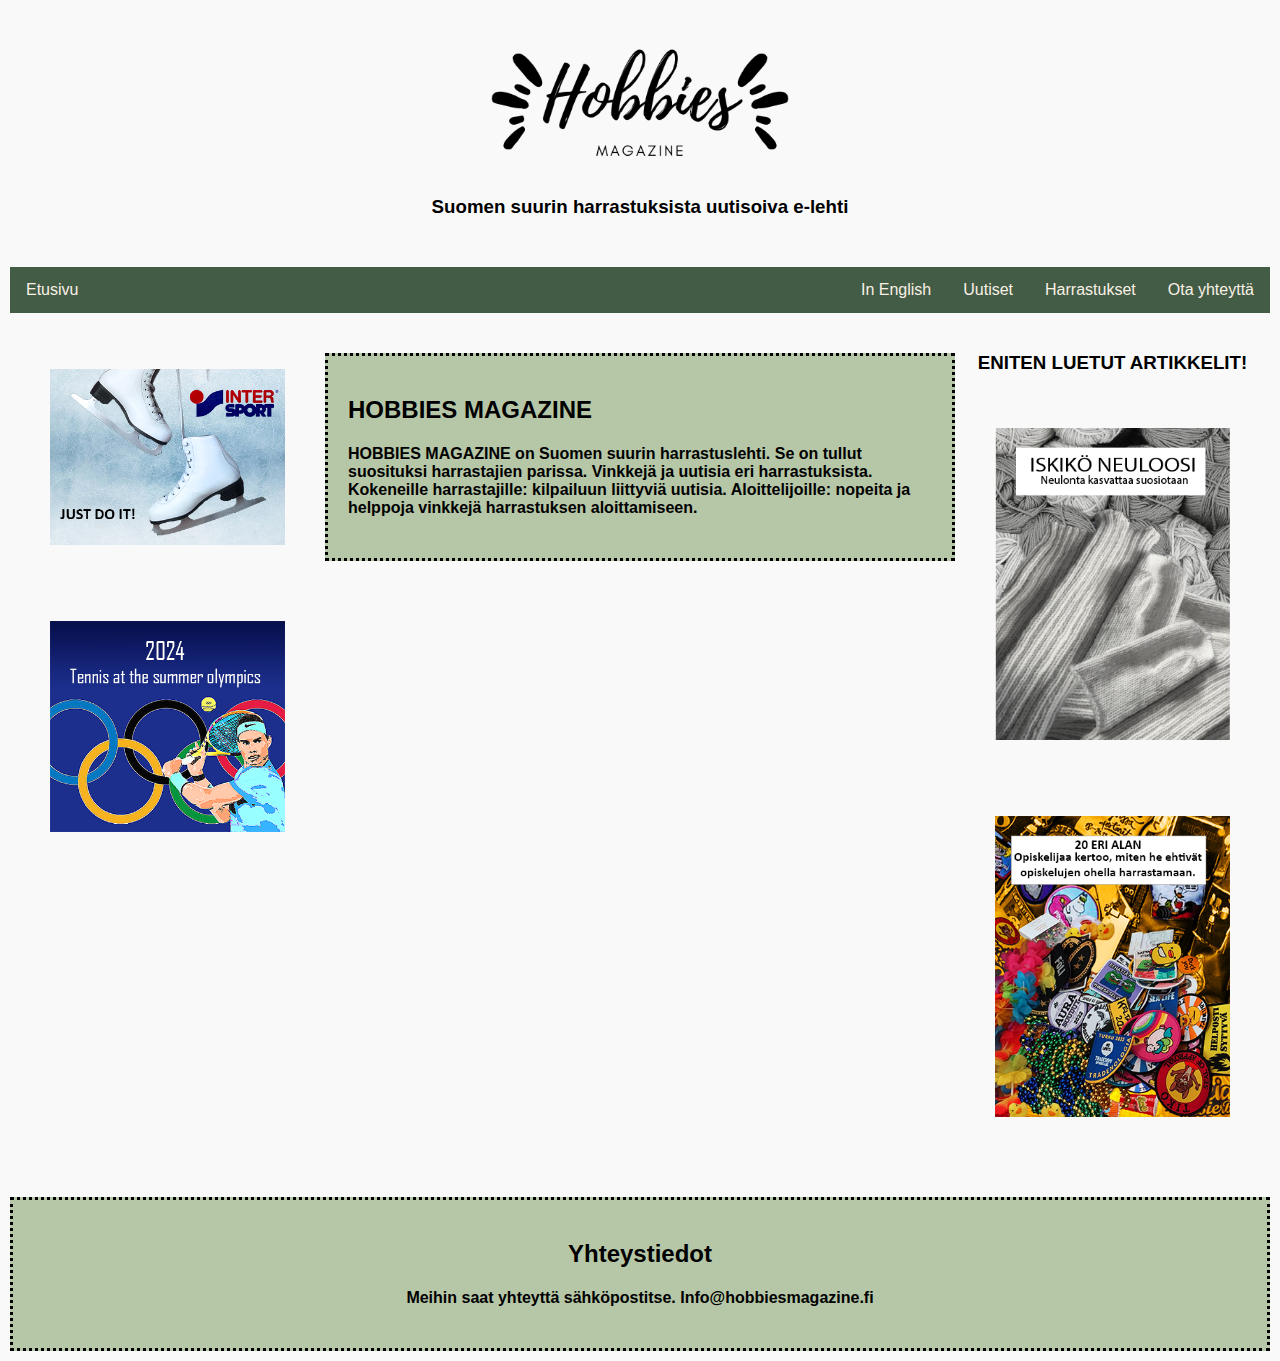
<file: index.html>
<!DOCTYPE html>
<html>
<head>
<meta name="viewport" content="width=device-width, initial-scale=1">
<link rel="stylesheet" type="text/css" href="index.css" />

<title>Hobbies Magazine - Etusivu</title>
<link rel="icon" type="image/x-icon" href="logotransparent.png">
</head>
<body>
  
  <div class="header">
    <img src="hobbies.png" width="100%"  alt="logo" >
    <h3>Suomen suurin harrastuksista uutisoiva e-lehti</h3>
  </div>
  
  <div class="topnav">
    <a href="kolmas.html">Ota yhteyttä</a>
    <a href="harrastukset.html">Harrastukset</a>
    <a href="eka.html">Uutiset</a>
    <a href="indexenglish.html">In English</a>
    <a href="index.html" style="float:left">Etusivu</a>
  </div>
  
  <div class="artikkelit">
    <div class="column side">
          <div class="mainosimg"><p><img src="luistin.png" width="100%" alt="luistin"></p></div>
          <div class="mainosimg"><p><img src="tennis.png"  width="100%" alt="tennis"></p></div>
        </div>
    
    <div class="column middle">
      <h2>HOBBIES MAGAZINE</h2>
        <h4>HOBBIES MAGAZINE on Suomen suurin harrastuslehti. Se on tullut suosituksi harrastajien parissa.
          Vinkkejä ja uutisia eri harrastuksista. Kokeneille harrastajille: kilpailuun liittyviä uutisia. Aloittelijoille: nopeita ja helppoja vinkkejä harrastuksen aloittamiseen.
        </h4></div>
    
    <div class="column side">
      <h3>ENITEN LUETUT ARTIKKELIT!</h3>
        <div class="mainosimg"><p><img src="neulonta.png" width="100%" alt="knitting"></p></div>
        <div class="mainosimg"><p><img src="opiskelijat.png" width="100%" alt="opiskelijat"></p></div>
        </div>
    </div>
  
  <div class="footer">
    <h2>Yhteystiedot</h2>
    <h4> Meihin saat yhteyttä sähköpostitse. Info@hobbiesmagazine.fi</h4>
  </div>
      </body>
      </html>
</file>
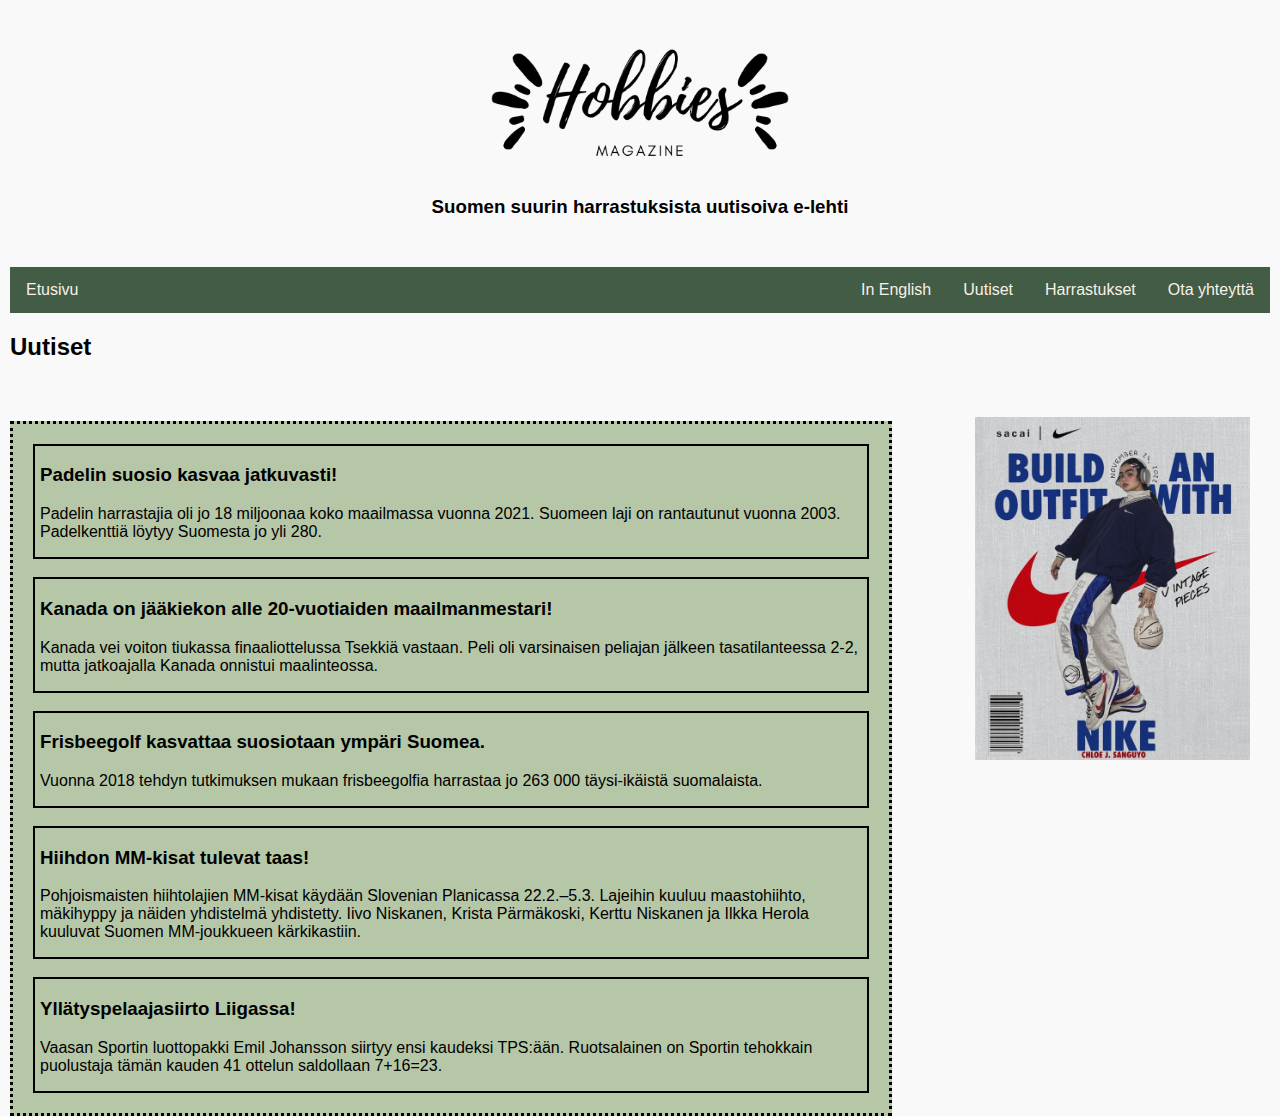
<file: eka.html>
<!DOCTYPE html>
<html>
<head>
  <meta name="viewport" content="width=device-width, initial-scale=1">
<link rel="stylesheet" type="text/css" href="eka.css" />

<title>Hobbies Magazine - Uutiset</title>
<link rel="icon" type="image/x-icon" href="logotransparent.png">
</head>
<body>
<div class="header">
<img src="hobbies.png" width="100%" height="30%" alt="logo" >
<h3>Suomen suurin harrastuksista uutisoiva e-lehti</h3>
</div>

<div class="topnav">
    <a href="kolmas.html">Ota yhteyttä</a>
    <a href="harrastukset.html">Harrastukset</a>
    <a href="eka.html">Uutiset</a>
    <a href="ekaenglish.html">In English</a>
    <a href="index.html" style="float:left">Etusivu</a>
  </div>

<h2>Uutiset</h2>

<div class="Uutiset">
<div class="column middle">
<article>
<h3>Padelin suosio kasvaa jatkuvasti!</h3>
<p>Padelin harrastajia oli jo 18 miljoonaa koko maailmassa vuonna 2021. Suomeen laji on rantautunut vuonna 2003. 
Padelkenttiä löytyy Suomesta jo yli 280.</p>
</article>

<br>
<article>
<h3>Kanada on jääkiekon alle 20-vuotiaiden maailmanmestari!</h3>
<p>Kanada vei voiton tiukassa finaaliottelussa Tsekkiä vastaan. Peli oli varsinaisen peliajan jälkeen tasatilanteessa 2-2, mutta jatkoajalla Kanada onnistui maalinteossa.</p>
</article>

<br>
<article>
<h3>Frisbeegolf kasvattaa suosiotaan ympäri Suomea.</h3>
<p>Vuonna 2018 tehdyn tutkimuksen mukaan frisbeegolfia harrastaa jo 263 000 täysi-ikäistä suomalaista.</p>
</article>
<br>
<article>
<h3>Hiihdon MM-kisat tulevat taas!</h3>
<p>Pohjoismaisten hiihtolajien MM-kisat käydään Slovenian Planicassa 22.2.–5.3. Lajeihin kuuluu maastohiihto, mäkihyppy ja näiden yhdistelmä yhdistetty. Iivo Niskanen, Krista Pärmäkoski, Kerttu Niskanen ja Ilkka Herola kuuluvat Suomen MM-joukkueen kärkikastiin.</p>
</article>
<br>
<article>
<h3>Yllätyspelaajasiirto Liigassa!</h3>
<p>Vaasan Sportin luottopakki Emil Johansson siirtyy ensi kaudeksi TPS:ään. Ruotsalainen on Sportin tehokkain puolustaja tämän kauden 41 ottelun saldollaan 7+16=23.</p>
</article>
</div>

<div class="column side">
<div class="mainos"><p><img src="mainos.webp" width="100%" alt="mainos"></p></div>
</div>
</div>

</body>
</html>
</file>
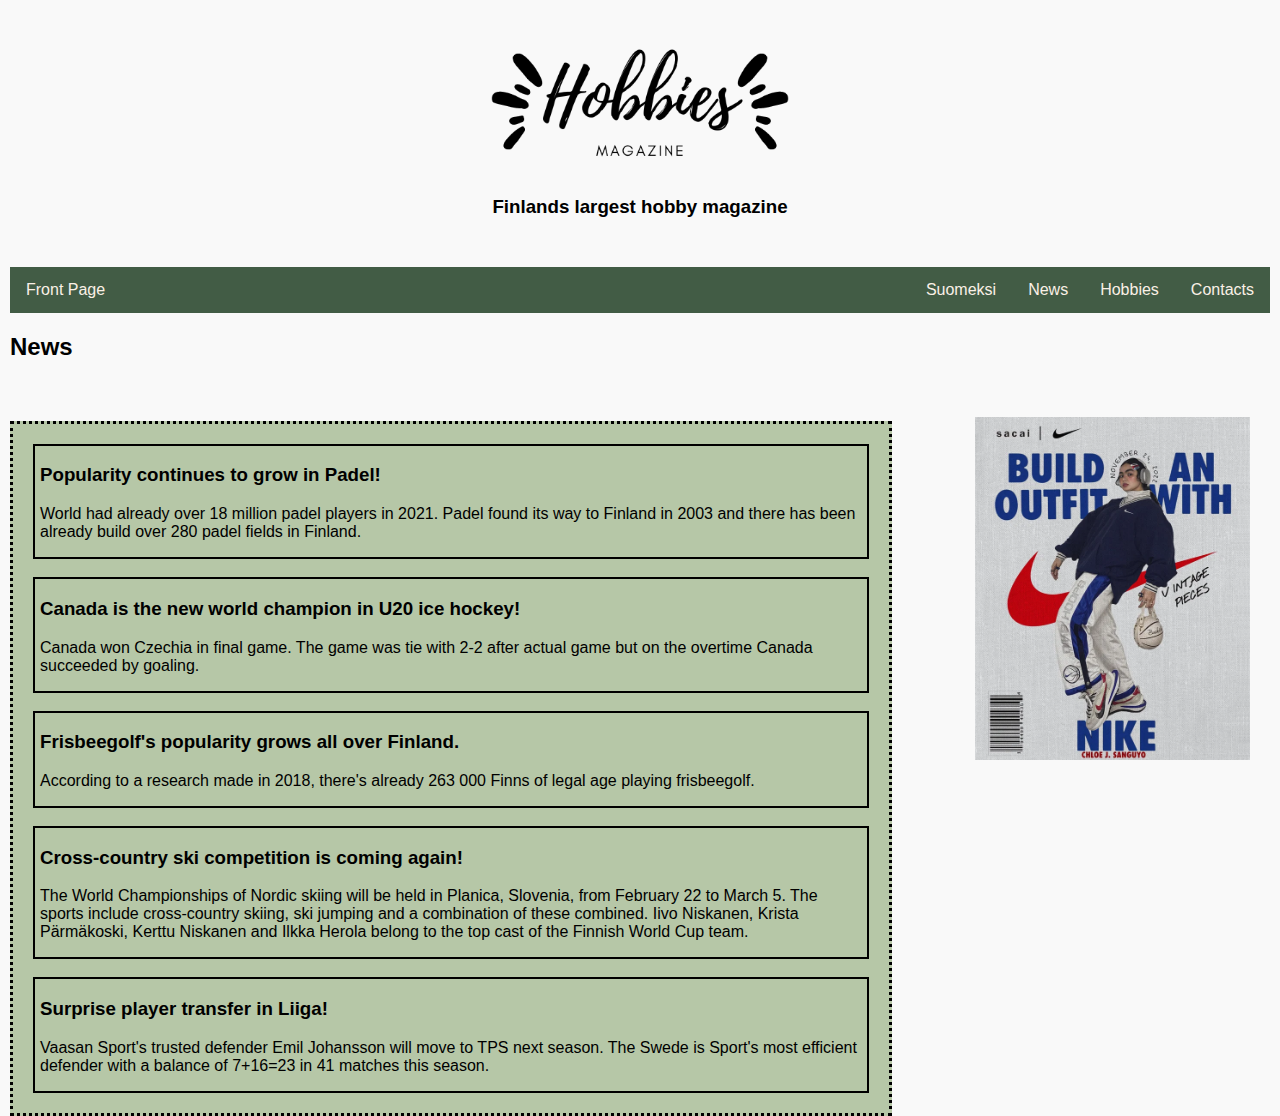
<file: ekaenglish.html>
<!DOCTYPE html>
<html>
<head>
  <meta name="viewport" content="width=device-width, initial-scale=1">
<link rel="stylesheet" type="text/css" href="eka.css" />

<title>Hobbies Magazine - News</title>
<link rel="icon" type="image/x-icon" href="logotransparent.png">
</head>
<body>
<div class="header">
<img src="hobbies.png" width="100%" height="30%" alt="logo" >
<h3>Finlands largest hobby magazine</h3>
</div>

<div class="topnav">
    <a href="kolmasenglish.html">Contacts</a>
    <a href="harrastuksetenglish.html">Hobbies</a>
    <a href="ekaenglish.html">News</a>
    <a href="eka.html">Suomeksi</a>
    <a href="indexenglish.html" style="float:left">Front Page</a>
  </div>

<h2>News</h2>

<div class="Uutiset">
<div class="column middle">
<article>
<h3>Popularity continues to grow in Padel!</h3>
<p>World had already over 18 million padel players in 2021. Padel found its way to Finland in 2003 and there has been already build over 280 padel fields in Finland.</p>
</article>

<br>
<article>
<h3>Canada is the new world champion in U20 ice hockey!</h3>
<p>Canada won Czechia in final game. The game was tie with 2-2 after actual game but on the overtime Canada succeeded by goaling.</p>
</article>

<br>
<article>
<h3>Frisbeegolf's popularity grows all over Finland.</h3>
<p>According to a research made in 2018, there's already 263 000 Finns of legal age playing frisbeegolf.</p>
</article>
<br>
<article>
<h3>Cross-country ski competition is coming again!</h3>
<p>The World Championships of Nordic skiing will be held in Planica, Slovenia, from February 22 to March 5. The sports include cross-country skiing, ski jumping and a combination of these combined. Iivo Niskanen, Krista Pärmäkoski, Kerttu Niskanen and Ilkka Herola belong to the top cast of the Finnish World Cup team.</p>
</article>
<br>
<article>
<h3>Surprise player transfer in Liiga!</h3>
<p>Vaasan Sport's trusted defender Emil Johansson will move to TPS next season. The Swede is Sport's most efficient defender with a balance of 7+16=23 in 41 matches this season.</p>
</article>
</div>

<div class="column side">
<div class="mainos"><p><img src="mainos.webp" width="100%" alt="mainos"></p></div>
</div>
</div>

</body>
</html>
</file>
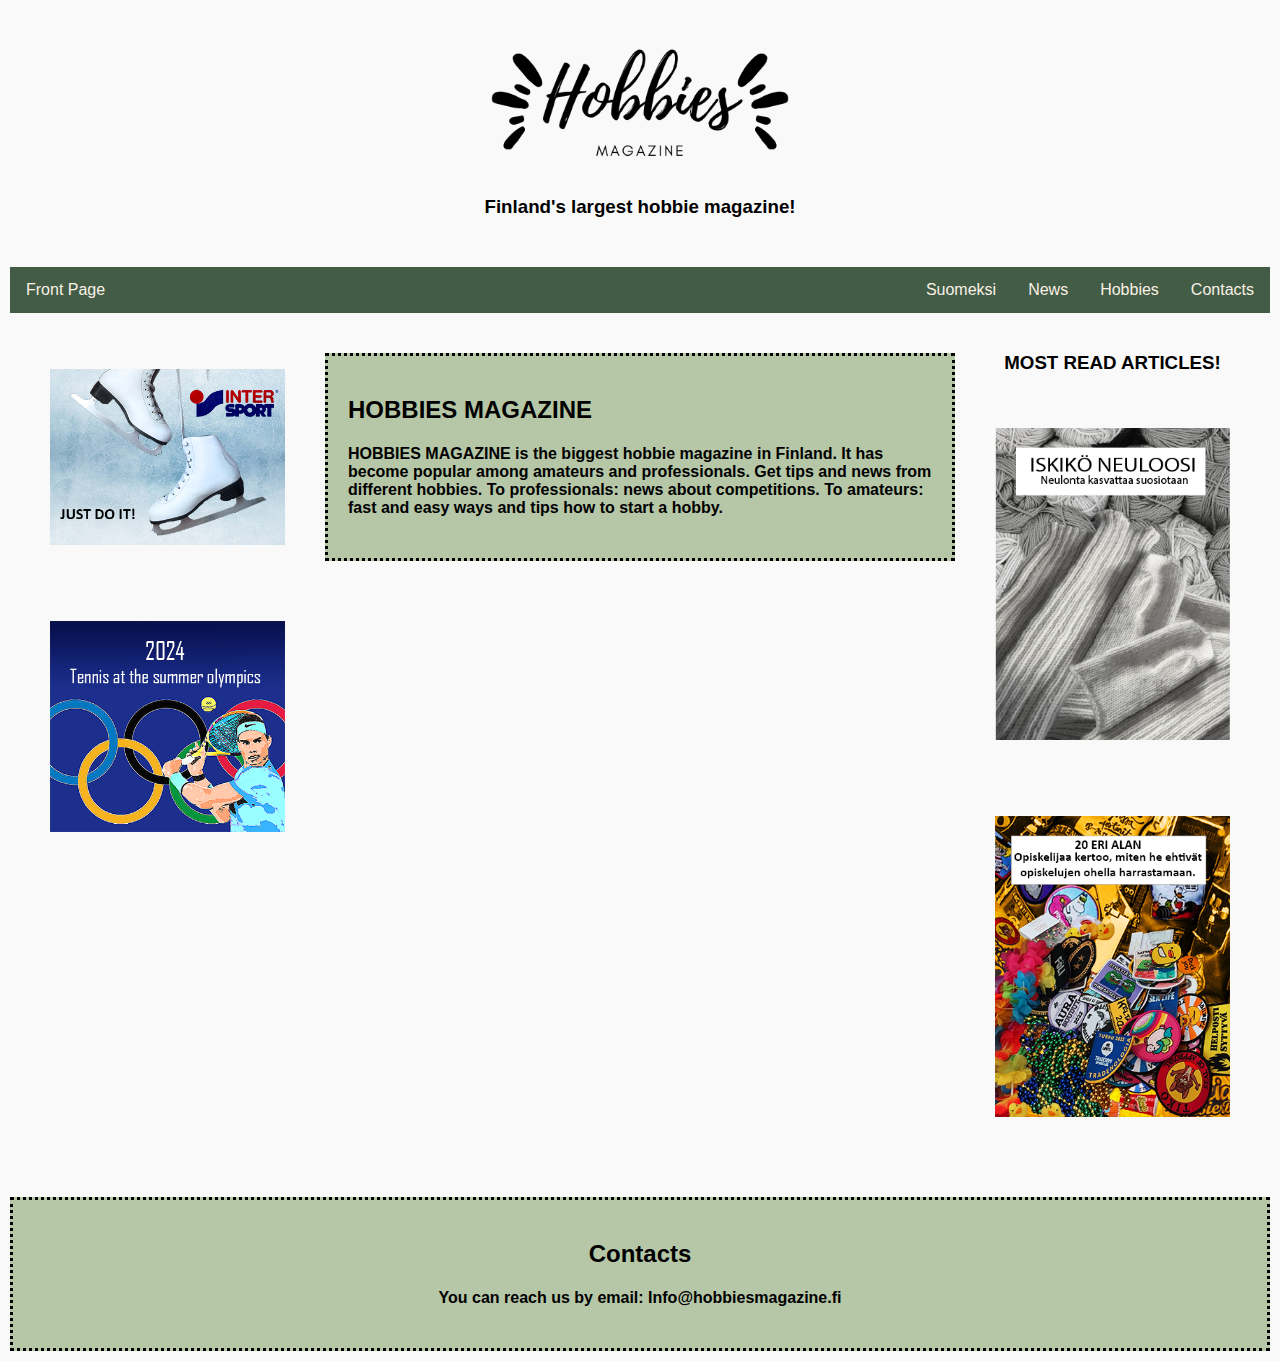
<file: indexenglish.html>
<!DOCTYPE html>
<html>
<head>
<meta name="viewport" content="width=device-width, initial-scale=1">
<link rel="stylesheet" type="text/css" href="index.css" />

<title>Hobbies Magazine - Front Page</title>
<link rel="icon" type="image/x-icon" href="logotransparent.png">
</head>
<body>
  
  <div class="header">
    <img src="hobbies.png" width="100%" height="30%" alt="logo" >
    <h3>Finland's largest hobbie magazine!</h3>
  </div>
  
  <div class="topnav">
    <a href="kolmasenglish.html">Contacts</a>
          <a href="harrastuksetenglish.html">Hobbies</a>
          <a href="ekaenglish.html">News</a>
          <a href="index.html">Suomeksi</a>
          <a href="indexenglish.html" style="float:left">Front Page</a>
  </div>
  
  <div class="artikkelit">

    <div class="column side">
      <div class="mainosimg"><p><img src="luistin.png" width="100%" alt="luistin"></p></div>
      <div class="mainosimg"><p><img src="tennis.png"  width="100%" alt="tennis"></p></div>
    </div>
    <div class="column middle">
      <h2>HOBBIES MAGAZINE</h2>
      <h4>HOBBIES MAGAZINE is the biggest hobbie magazine in Finland. It has become popular among amateurs and professionals. Get tips and news from different hobbies. To professionals: news about competitions. To amateurs: fast and easy ways and tips how to start a hobby.
      </h4></div>

      <div class="column side">
        <h3>MOST READ ARTICLES!</h3>
          <div class="mainosimg"><p><img src="neulonta.png" width="100%" alt="knitting"></p></div>
          <div class="mainosimg"><p><img src="opiskelijat.png" width="100%" alt="opiskelijat"></p></div>
          </div>
      </div>
  
  <div class="footer">
    <h2>Contacts</h2>
    <h4> You can reach us by email: Info@hobbiesmagazine.fi</h4>
  </div>
      </body>
      </html>
</file>
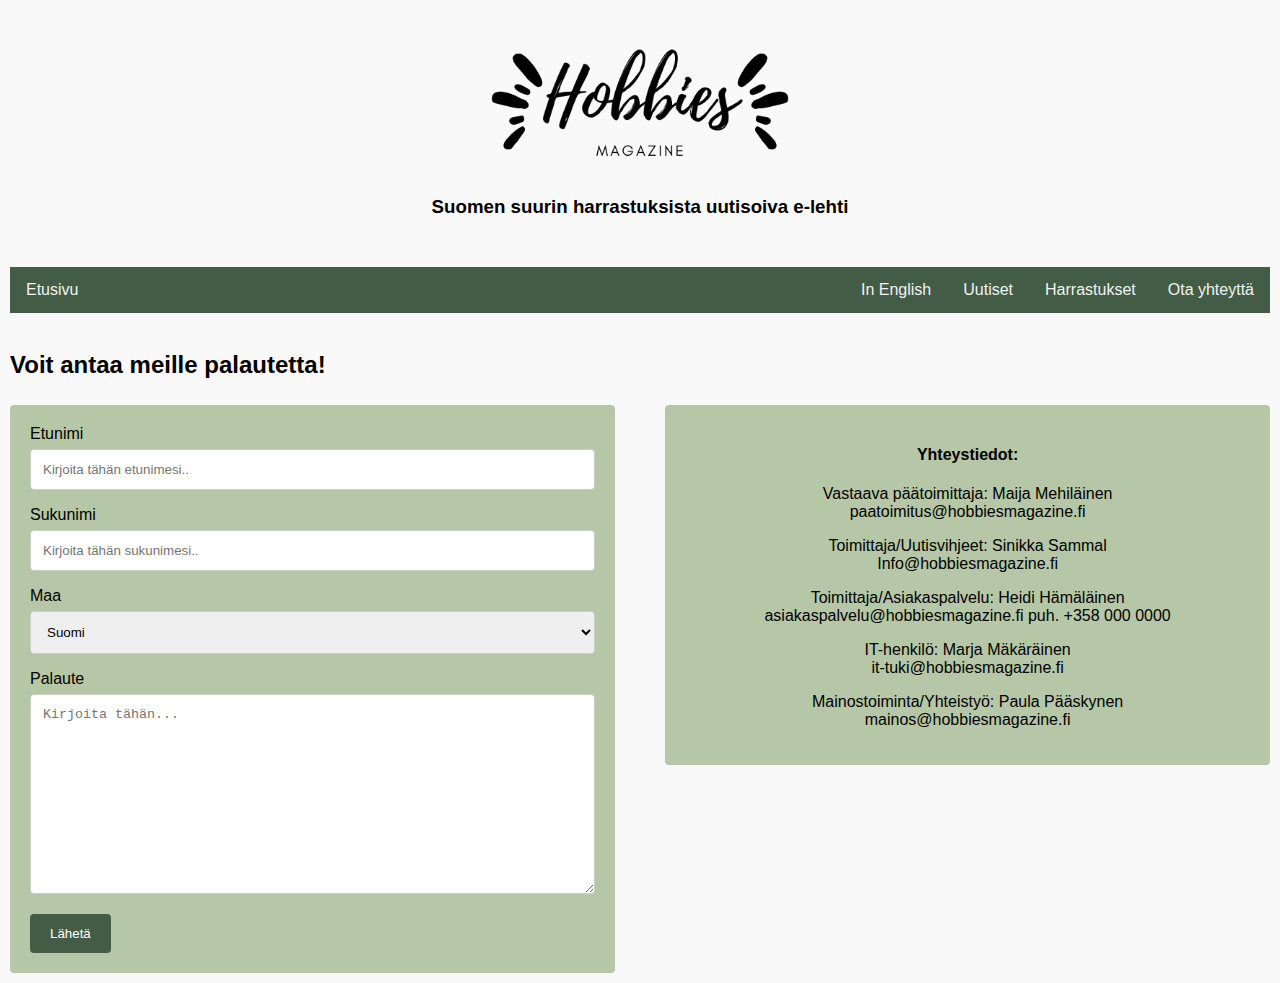
<file: kolmas.html>
<!DOCTYPE html>
<html>
<head>
<meta name="viewport" content="width=device-width, initial-scale=1">
<link rel="stylesheet" type="text/css" href="kolmas.css" />

<title>Hobbies Magazine - Ota yhteyttä</title>
<link rel="icon" type="image/x-icon" href="logotransparent.png">
</head>
<body>
<div class="header">
<img src="hobbies.png" width="100%" height="30%" alt="logo" >
<h3>Suomen suurin harrastuksista uutisoiva e-lehti</h3>
</div>

<div class="topnav">
    <a href="kolmas.html">Ota yhteyttä</a>
    <a href="harrastukset.html">Harrastukset</a>
    <a href="eka.html">Uutiset</a>
    <a href="kolmasenglish.html">In English</a>
    <a href="index.html" style="float:left">Etusivu</a>
  </div>
<br>

<div class="container">
  <div style="text-align:left">
    <h2>Voit antaa meille palautetta!</h2>
  </div>


<div class="row">
  <div class="column left">
    <form action="action_page.php">
  
      <label for="fname">Etunimi</label>
      <input type="text" id="fname" name="firstname" placeholder="Kirjoita tähän etunimesi..">
  
      <label for="lname">Sukunimi</label>
      <input type="text" id="lname" name="lastname" placeholder="Kirjoita tähän sukunimesi..">
  
      <label for="country">Maa</label>
      <select id="country" name="country">
        <option value="Suomi">Suomi</option>
      </select>
  
      <label for="subject">Palaute</label>
      <textarea id="subject" name="subject" placeholder="Kirjoita tähän..." style="height:200px"></textarea>
  
      <input type="submit" value="Lähetä">
    </form>
  </div> 

  <div class="column right">
    <article>
    <h4>Yhteystiedot:</h4>
    <p>Vastaava päätoimittaja: Maija Mehiläinen <br>
    paatoimitus@hobbiesmagazine.fi </p>
    <p>Toimittaja/Uutisvihjeet: Sinikka Sammal <br> 
      Info@hobbiesmagazine.fi </p>
    <p>Toimittaja/Asiakaspalvelu: Heidi Hämäläinen <br>
      asiakaspalvelu@hobbiesmagazine.fi puh. +358 000 0000</p>
    <p>IT-henkilö: Marja Mäkäräinen <br>
    it-tuki@hobbiesmagazine.fi</p>
    <p>Mainostoiminta/Yhteistyö: Paula Pääskynen <br>
      mainos@hobbiesmagazine.fi</p>
    </article>
  </div>
</div> 
    
</body>
</html>
</file>
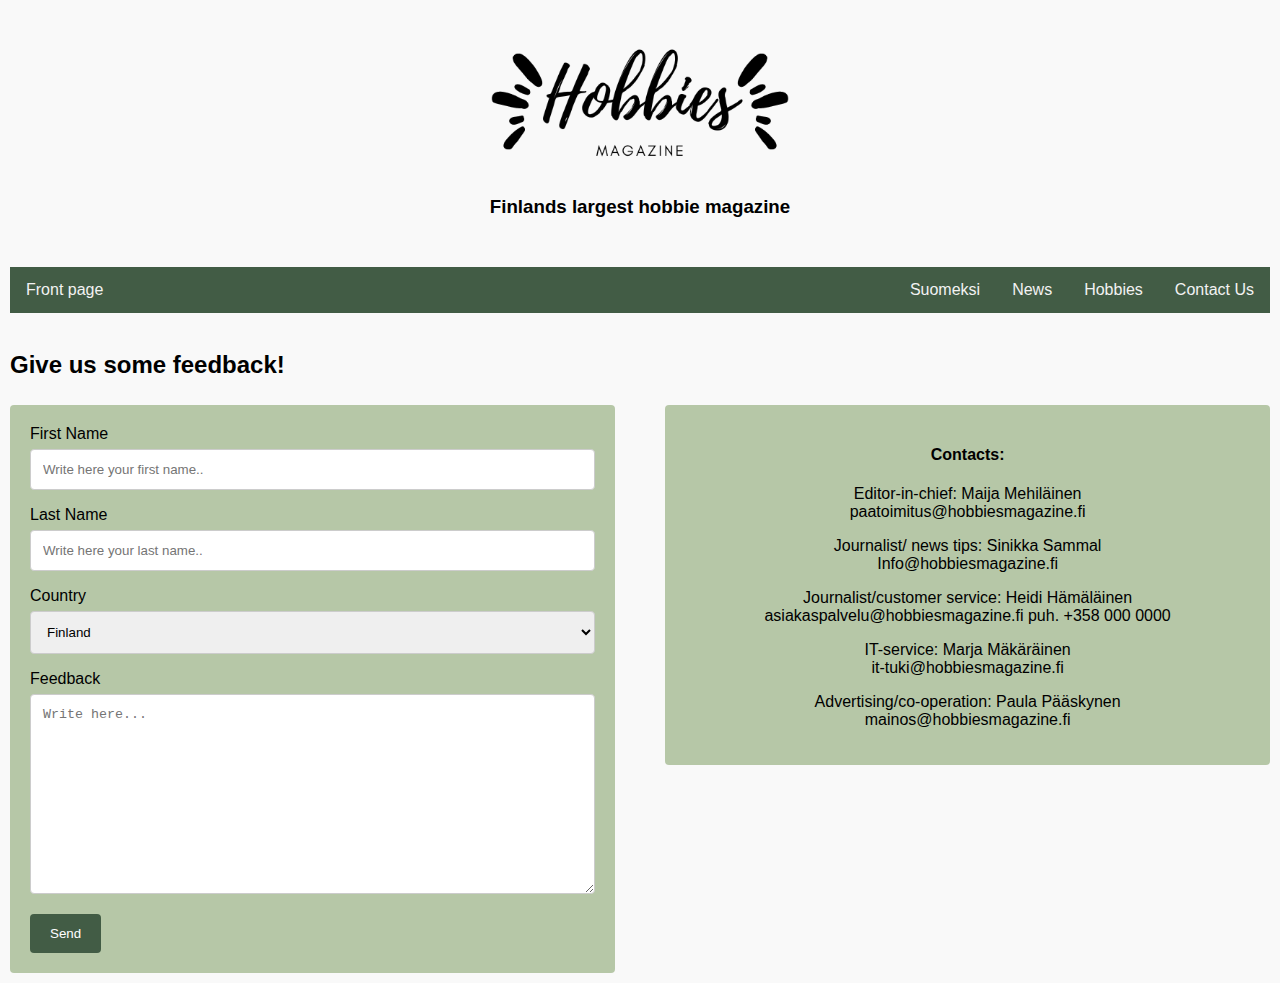
<file: kolmasenglish.html>
<!DOCTYPE html>
<html>
<head>
  <meta name="viewport" content="width=device-width, initial-scale=1">
<link rel="stylesheet" type="text/css" href="kolmas.css" />

<title>Hobbies Magazine - Contact Us</title>
<link rel="icon" type="image/x-icon" href="logotransparent.png">
</head>
<body>
<div class="header">
<img src="hobbies.png" width="100%" height="30%" alt="logo" >
<h3>Finlands largest hobbie magazine</h3>
</div>

<div class="topnav">
    <a href="kolmasenglish.html">Contact Us</a>
    <a href="harrastuksetenglish.html">Hobbies</a>
    <a href="ekaenglish.html">News</a>
    <a href="kolmas.html">Suomeksi</a>
    <a href="indexenglish.html" style="float:left">Front page</a>
  </div>
<br>

<div class="container">
  <div style="text-align:left">
    <h2>Give us some feedback!</h2>
  </div>

  <div class="row">
    <div class="column left">
    <form action="action_page.php">
  
      <label for="fname">First Name</label>
      <input type="text" id="fname" name="firstname" placeholder="Write here your first name..">
  
      <label for="lname">Last Name</label>
      <input type="text" id="lname" name="lastname" placeholder="Write here your last name..">
  
      <label for="country">Country</label>
      <select id="country" name="country">
        <option value="Suomi">Finland</option>
      </select>
  
      <label for="subject">Feedback</label>
      <textarea id="subject" name="subject" placeholder="Write here..." style="height:200px"></textarea>
  
      <input type="submit" value="Send">
  
    </form>
  </div> 

  <div class="column right">
  <article>
  <h4>Contacts:</h4>
  <p>Editor-in-chief: Maija Mehiläinen <br>
  paatoimitus@hobbiesmagazine.fi </p>
  <p>Journalist/ news tips: Sinikka Sammal <br> 
    Info@hobbiesmagazine.fi </p>
  <p>Journalist/customer service: Heidi Hämäläinen <br>
    asiakaspalvelu@hobbiesmagazine.fi puh. +358 000 0000</p>
  <p>IT-service: Marja Mäkäräinen <br>
  it-tuki@hobbiesmagazine.fi</p>
  <p>Advertising/co-operation: Paula Pääskynen <br>
    mainos@hobbiesmagazine.fi</p>
  </article>
  </div>
  </div> 

</body>
</html>
</file>
<file: index.css>
@charset "utf-8";
* {
  box-sizing: border-box;
}
* {
  box-sizing: border-box;
}

body {
  font-family: Arial;
  padding: 10px;
  background-color: #f9f9f9;
  margin: 0;
}

/* Header/Blog Title */
.header {
  padding: 30px;
  text-align: center;
}

.header h1 {
  font-size: 50px;
}

/* Style the top navigation bar */
.topnav {
  overflow: hidden;
  background-color: #425c45;
}

/* Style the topnav links */
.topnav a {
  float: right;
  display: block;
  color:#faf0e6;
  text-align: center;
  padding: 14px 16px;
  text-decoration: none;
}

/* Change color on hover */
.topnav a:hover {
  background-color: #f9f9f9;
  color: #425c45;
}
/* Create three unequal columns that floats next to each other */
.column {
  float: left;
  padding: 20px;
}

/* Left and right column */
.column.side {
  width: 25%;
  text-align:center;
  
}

/* Middle column */
.column.middle {
  width: 50%;
  margin-top: 40px;
  border-style: dotted;
  background-color: #b6c7a7;
}

.mainosimg {
  width: 100%;
  padding: 20px;
}

/* Clear floats after the columns */
.artikkelit:after {
  content: "";
  display: table;
  clear: both;
}

/* Footer */
.footer {
  padding: 20px;
  text-align: center;
  margin-top: 20px;
  border-style: dotted;
  background-color: #b6c7a7;
}

/* Responsive layout - when the screen is less than 800px wide, make the two columns stack on top of each other instead of next to each other */
@media screen and (max-width: 600px) {
  .column.side, .column.middle {
    width: 100%;
  }
}

/* Responsive layout - when the screen is less than 500px wide, make the navigation links stack on top of each other instead of next to each other */
@media screen and (max-width: 500px) {
  .topnav a {
    float: none;
    width: 100%;
  }
}
</file>
<file: eka.css>
@charset "utf-8";
* {
  box-sizing: border-box;
}
* {
  box-sizing: border-box;
}

body {
  font-family: Arial;
  padding: 10px;
  background-color: #f9f9f9;
  margin: 0;
}

/* Header/Blog Title */
.header {
  padding: 30px;
  text-align: center;
}
/* Style the top navigation bar */
.topnav {
  overflow: hidden;
  background-color: #425c45;
}

/* Style the topnav links */
.topnav a {
  float: right;
  display: block;
  color:#faf0e6;
  text-align: center;
  padding: 14px 16px;
  text-decoration: none;
}

/* Change color on hover */
.topnav a:hover {
  background-color: #f9f9f9;
  color: #425c45;
}

/* Create three unequal columns that floats next to each other */
.column {
  float: left;
  padding: 20px;
}

/* Left and right column */
.column.side {
  width: 25%;
  float: right;
  text-align:center;
  
}

/* Middle column */
.column.middle {
  width: 70%;
  margin-top: 40px;
  border-style: dotted;
  background-color: #b6c7a7;
}

.mainosimg {
  width: 100%;
  padding: 20px;
}


article {
  background-color: #b6c7a7;
  border-style: solid;
  border-width: 2px;
  padding-left: 5px;
  padding-right: 5px;
}


/* Clear floats after the columns */
.artikkelit:after {
  content: "";
  display: table;
  clear: both;
}


/* Responsive layout - when the screen is less than 800px wide, make the two columns stack on top of each other instead of next to each other */
@media screen and (max-width: 600px) {
  .column.side, .column.middle {
    width: 100%;
  }
}

/* Responsive layout - when the screen is less than 500px wide, make the navigation links stack on top of each other instead of next to each other */
@media screen and (max-width: 500px) {
  .topnav a {
    float: none;
    width: 100%;
  }
}
</file>
<file: kolmas.css>
@charset "utf-8";

* {
  box-sizing: border-box;
}
body {
  background-color: #f9f9f9;
  font-family: Arial;
  padding: 10px;
  margin: 0;
}
.header {
  padding: 30px;
  text-align: center;
  background: #f9f9f9;
}

.topnav {
  overflow: hidden;
  background-color: #425c45;
}

.topnav a {
  float: right;
  display: block;
  color: #f2f2f2;
  text-align: center;
  padding: 14px 16px;
  text-decoration: none;
}

.topnav a:hover {
  background-color: #f9f9f9;
  color: #425c45;
}

h1 {
  color: #425c45;
}
p {
  color: rgb(0, 0, 0);
}

 /* Style inputs with type="text", select elements and textareas */
input[type=text], select, textarea {
  width: 100%; /* Full width */
  padding: 12px; /* Some padding */ 
  border: 1px solid #ccc; /* Gray border */
  border-radius: 4px; /* Rounded borders */
  box-sizing: border-box; /* Make sure that padding and width stays in place */
  margin-top: 6px; /* Add a top margin */
  margin-bottom: 16px; /* Bottom margin */
  resize: vertical /* Allow the user to vertically resize the textarea (not horizontally) */
}

/* Style the submit button with a specific background color etc */
input[type=submit] {
  background-color: #425c45;
  color: white;
  padding: 12px 20px;
  border: none;
  border-radius: 4px;
  cursor: pointer;
}

/* When moving the mouse over the submit button, add a darker green color */
input[type=submit]:hover {
  background-color: #b6c7a7;
}


.column {
  float: left;
  margin-top: 6px;
  padding: 20px;
  background-color: #b6c7a7;
  width: 48%;
  border-radius: 4px;
  
}

.column.right {
  text-align: center;
  float: right;
}

/* Clear floats after the columns */
.row:after {
  content: "";
  display: table;
  clear: both;
}

/* Responsive layout - when the screen is less than 600px wide, make the two columns stack on top of each other instead of next to each other */
@media screen and (max-width: 600px) {
  .column, input[type=submit] {
    width: 100%;
    margin-top: 0;
  }
}

/* Responsive layout - when the screen is less than 500px wide, make the navigation links stack on top of each other instead of next to each other */
@media screen and (max-width: 500px) {
  .topnav a {
    float: none;
    width: 100%;
  }
}
</file>
